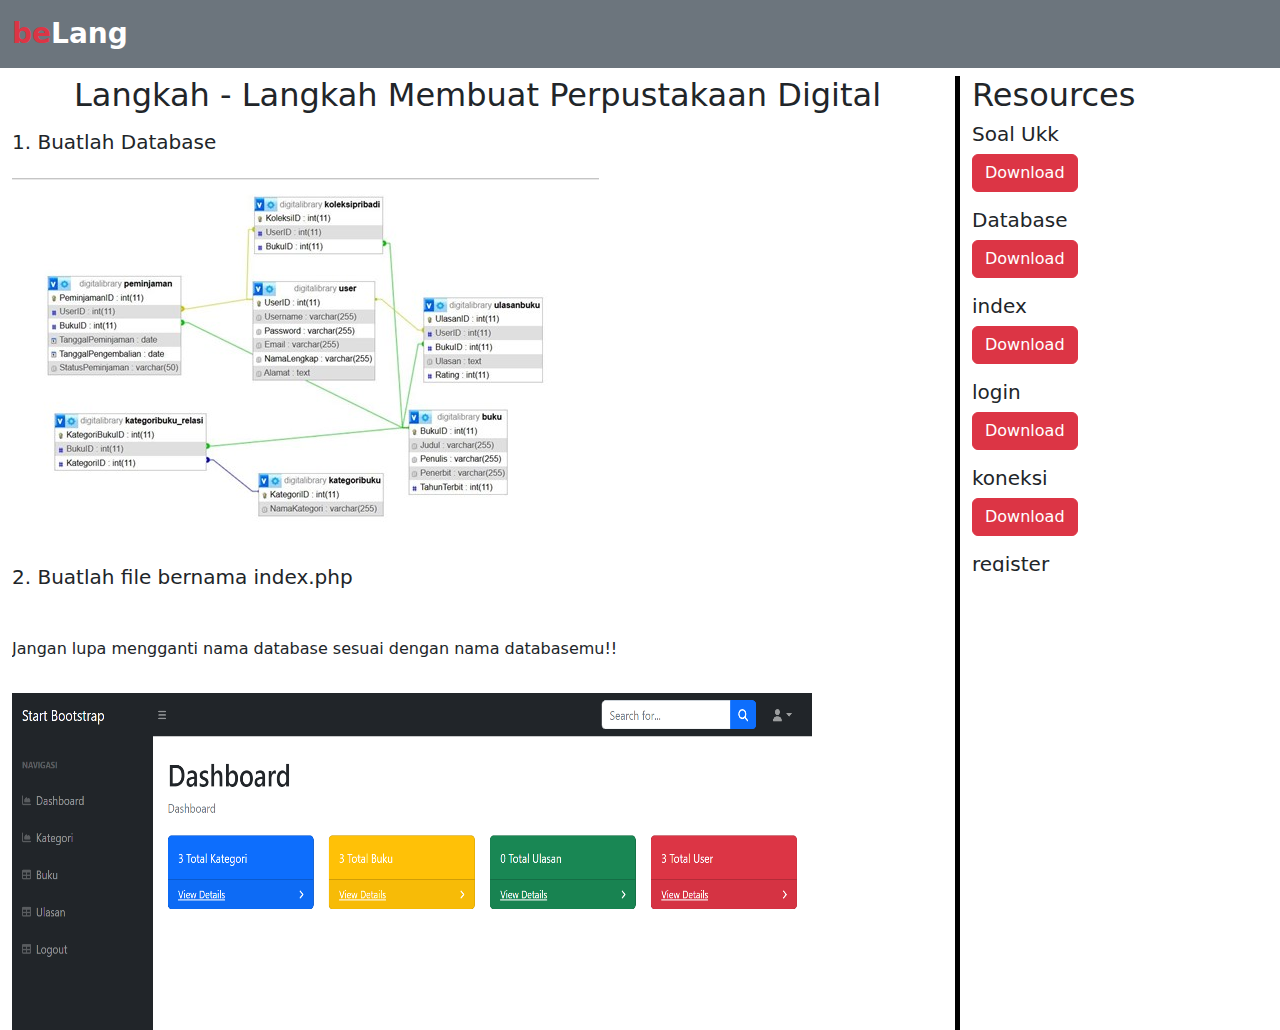
<file: index.html>
<!DOCTYPE html>
<html lang="en">
<head>
    <meta charset="UTF-8">
    <meta name="viewport" content="width=device-width, initial-scale=1.0">
    <title>Toturial | PerpusDigital</title>

    <link href="https://cdn.jsdelivr.net/npm/bootstrap@5.3.3/dist/css/bootstrap.min.css" rel="stylesheet" integrity="sha384-QWTKZyjpPEjISv5WaRU9OFeRpok6YctnYmDr5pNlyT2bRjXh0JMhjY6hW+ALEwIH" crossorigin="anonymous">

    <style>
        /* Custom styles for scrollable divs */
        .scrollable {
          height: 200px; /* Adjust height as needed */
          overflow-y: auto; /* Enable vertical scrollbar */
        }

        #div1 {
      
      border-right: 5px solid black;
    }

        #div1ale{
            height: 100vh;
            margin-right: -11px;
        }

        #div2{
          height: 50vh;
        }
      </style>
    

</head>
<body>

    <nav class="navbar sticky-top bg-secondary mb-2">
        <div class="container-fluid">
          <a class="navbar-brand fs-3 fw-bold text-danger" href="#">be<span class="text-white">Lang</span></a>
        </div>
      </nav>

      <div class="container-fluid">
        <div class="row">
          <div class="col-md-9" id="div1">
            <h2 class="text-center mb-3">Langkah - Langkah Membuat Perpustakaan Digital</h2>
            <div class="scrollable" id="div1ale">
              <!-- Konten untuk Div 1 diletakkan di sini -->
              <h5>1. Buatlah Database </h5>
              <img class="mt-3" src="gambar_database.jpg" alt="gambar_database">

              <h5>2. Buatlah file bernama index.php</h5>
              <p class="text-white">Untuk Resource Codenya Disamping Kanan!! (Pako1)</p>
              <p>Jangan lupa mengganti nama database sesuai dengan nama databasemu!!</p>
              <img class="mt-3" src="tampilanindex.png" alt="gambar_index" width="800px" height="450px">

              <h5 class="mt-3">4. Buatlah file bernama login.php</h5>
              <p class="text-white">Untuk Resource Codenya Disamping Kanan!! (Pako2)</p>
              <p>Jangan lupa mengganti nama database sesuai dengan nama databasemu!!</p>
              <img class="mt-3" src="tampilanlogin.png" alt="gambar_login" width="800px" height="450px">

              <h5 class="mt-3">5. Buatlah file bernama koneksi.php</h5>
              <p class="text-white">Untuk Resource Codenya Disamping Kanan!! (Pako3)</p>
              <p>Jangan lupa mengganti nama database sesuai dengan nama databasemu!!</p>

              <h5 class="mt-3">6. Buatlah file bernama register.php</h5>
              <p class="text-white">Untuk Resource Codenya Disamping Kanan!! (belang1)</p>
              <p>Jangan lupa mengganti nama database sesuai dengan nama databasemu!!</p>
              <img class="mt-3" src="registerphp.png" alt="gambar_register" width="800px" height="450px">


              <h5 class="mt-3">7. Buatlah file bernama 404.php</h5>
              <p class="text-white">Dibawah Ini adalah codenya!!</p>
              <p>h1> Halaman Tidak Ditemukan /h1></p>

              <h5 class="mt-3">8. Buatlah file bernama home.php</h5>
              <p class="text-white">Untuk Resource Codenya Disamping Kanan!! (belang2)</p>
              <p>Jangan lupa mengganti nama database sesuai dengan nama databasemu!!</p>

              <h5 class="mt-3">9. Buatlah file bernama kategori.php</h5>
              <p class="text-white">Untuk Resource Codenya Disamping Kanan!! (belang3)</p>
              <p>Jangan lupa mengganti nama database sesuai dengan nama databasemu!!</p>

              <h5 class="mt-3">10. Buatlah file bernama kategori_tambah.php</h5>
              <p class="text-white">Untuk Resource Codenya Disamping Kanan!! (belang4)</p>
              <p>Jangan lupa mengganti nama database sesuai dengan nama databasemu!!</p>

              <h5 class="mt-3">11. Buatlah file bernama kategori_ubah.php</h5>
              <p class="text-white">Untuk Resource Codenya Disamping Kanan!! (belang5)</p>
              <p>Jangan lupa mengganti nama database sesuai dengan nama databasemu!!</p>

              <h5 class="mt-3">12. Buatlah file bernama kategori_hapus.php</h5>
              <p class="text-white">Untuk Resource Codenya Disamping Kanan!! (belang6)</p>
              <p>Jangan lupa mengganti nama database sesuai dengan nama databasemu!!</p>

              <h5 class="mt-3">13. Buatlah file bernama buku.php</h5>
              <p class="text-white">Untuk Resource Codenya Disamping Kanan!! (belang7)</p>
              <p>Jangan lupa mengganti nama database sesuai dengan nama databasemu!!</p>

              <h5 class="mt-3">14. Buatlah file bernama buku_tambah.php</h5>
              <p class="text-white">Untuk Resource Codenya Disamping Kanan!! (belang7)</p>
              <p>Jangan lupa mengganti nama database sesuai dengan nama databasemu!!</p> 

              <h5 class="mt-3">14. Buatlah file bernama logout.php</h5>
              <p class="text-white">Untuk Resource Codenya Disamping Kanan!! (belang7)</p>
              <p>Jangan lupa mengganti nama database sesuai dengan nama databasemu!!</p>

              

            </div>
          </div>
          <div class="col-md-3">
            <h2>Resources</h2>
            <div class="scrollable" id="div2">
              <!-- Konten untuk Div 2 diletakkan di sini -->
              <h5>Soal Ukk</h5>
              <a href="soalukkrpl.docx" download>
                <button class="btn btn-danger">Download</button>
              </a>
              <!-- Tambahkan konten lebih banyak jika diperlukan -->

              <h5 class="mt-3">Database</h5>
              <a href="sebelumukk.sql" download>
                <button class="btn btn-danger">Download</button>
              </a>

              <h5 class="mt-3">index</h5>
              <a href="indexphp.txt" download>
                <button class="btn btn-danger">Download</button>
              </a>

              <h5 class="mt-3">login</h5>
              <a href="loginphp.txt" download>
                <button class="btn btn-danger">Download</button>
              </a>

              <h5 class="mt-3">koneksi</h5>
              <a href="koneksiphp.txt" download>
                <button class="btn btn-danger">Download</button>
              </a>

              <h5 class="mt-3">register</h5>
              <a href="registerphp.txt" download>
                <button class="btn btn-danger">Download</button>
              </a>

              <h5 class="mt-3">home</h5>
              <a href="homephp.txt" download>
                <button class="btn btn-danger">Download</button>
              </a>

              <h5 class="mt-3">kategori</h5>
              <a href="kategoriphp.txt" download>
                <button class="btn btn-danger">Download</button>
              </a>

              <h5 class="mt-3">kategoritambah</h5>
              <a href="kategoritambahphp.txt" download>
                <button class="btn btn-danger">Download</button>
              </a>

              <h5 class="mt-3">kategoriubah</h5>
              <a href="kategoriubahphp.txt" download>
                <button class="btn btn-danger">Download</button>
              </a>

              <h5 class="mt-3">kategorihapus</h5>
              <a href="kategorihapusphp.txt" download>
                <button class="btn btn-danger">Download</button>
              </a>

              <h5 class="mt-3">buku</h5>
              <a href="bukuphp.txt" download>
                <button class="btn btn-danger">Download</button>
              </a>

              <h5 class="mt-3">bukutambah</h5>
              <a href="bukutambahphp.txt" download>
                <button class="btn btn-danger">Download</button>
              </a>

              <h5 class="mt-3">logout</h5>
              <a href="logoutphp.txt" download>
                <button class="btn btn-danger">Download</button>
              </a>

            </div>
          </div>
        </div>
      </div>
       



<script src="https://cdn.jsdelivr.net/npm/@popperjs/core@2.11.8/dist/umd/popper.min.js" integrity="sha384-I7E8VVD/ismYTF4hNIPjVp/Zjvgyol6VFvRkX/vR+Vc4jQkC+hVqc2pM8ODewa9r" crossorigin="anonymous"></script>
<script src="https://cdn.jsdelivr.net/npm/bootstrap@5.3.3/dist/js/bootstrap.min.js" integrity="sha384-0pUGZvbkm6XF6gxjEnlmuGrJXVbNuzT9qBBavbLwCsOGabYfZo0T0to5eqruptLy" crossorigin="anonymous"></script>


</body>
</html>
</file>
